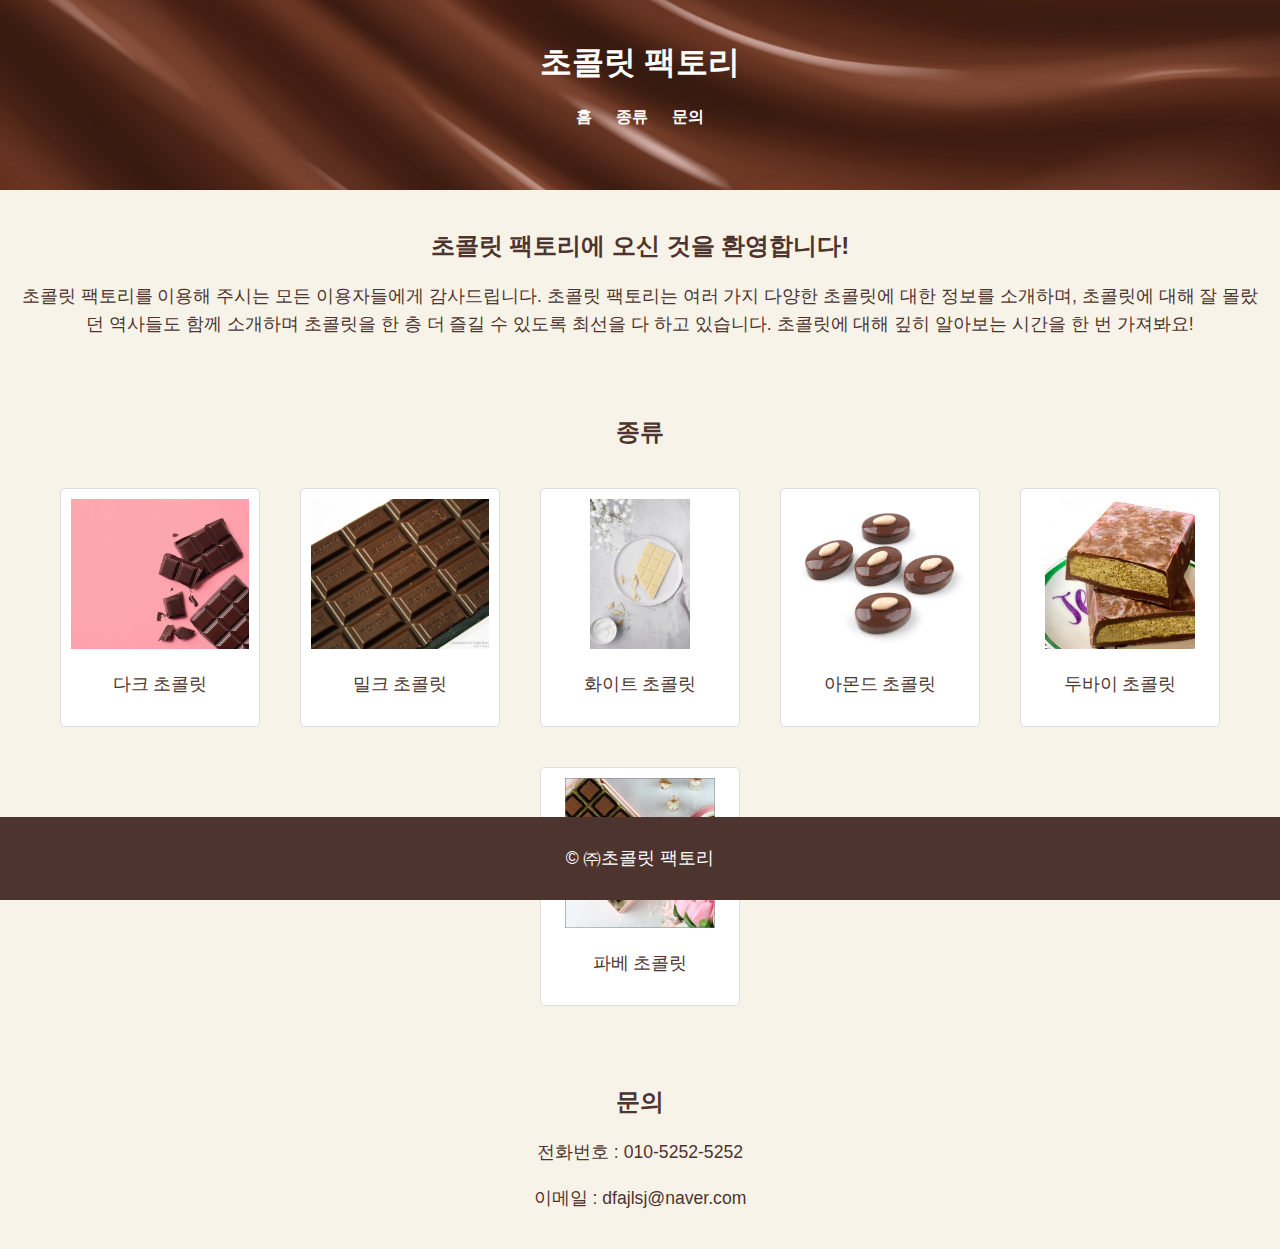
<file: index.html>
<!DOCTYPE html>
<html lang="ko">
<head>
    <meta charset="UTF-8">
    <meta name="viewport" content="width=device-width, initial-scale=1.0">
    <title>초콜릿 팩토리</title>
    <link rel="stylesheet" href="styles.css">
</head>
<body>

    <header class="header-background">
        <h1>초콜릿 팩토리</h1>
        <nav>
            <ul>
                <li><a href="#home">홈</a></li>
                <li><a href="#products">종류</a></li>
                <li><a href="#contact">문의</a></li>
            </ul>
        </nav>
    </header>

    <section id="home">
        <h2>초콜릿 팩토리에 오신 것을 환영합니다!</h2>
        <p>초콜릿 팩토리를 이용해 주시는 모든 이용자들에게 감사드립니다. 초콜릿 팩토리는 여러 가지 다양한 초콜릿에 대한 정보를 소개하며, 초콜릿에 대해 잘 몰랐던 역사들도 함께 소개하며 초콜릿을 한 층 더 즐길 수 있도록 최선을 다 하고 있습니다. 초콜릿에 대해 깊히 알아보는 시간을 한 번 가져봐요!</p>
    </section>

    <section id="products">
        <h2>종류</h2>
        <div class="product-list">
            <div class="product">
                <img src="다크초콜릿.jpg" alt="초콜릿 1">
                <p>다크 초콜릿</p>
                <div class="product-info">
                    <p>다크 초콜릿은 카카오 함량이 높은 초콜릿으로, 풍부한 카카오의 맛을 느낄 수 있습니다.</p>
                    <a href="dark.html" class="detail-button">></a>
                </div>
            </div>
            <div class="product">
                <img src="밀크초콜릿.jpg" alt="초콜릿 2">
                <p>밀크 초콜릿</p>
                <div class="product-info">
                    <p>밀크 초콜릿은 부드럽고 달콤한 맛을 자랑합니다.</p>
                    <a href="milk.html" class="detail-button">></a>
                </div>
            </div>
            <div class="product">
                <img src="화이트초콜릿.jpg" alt="초콜릿 3">
                <p>화이트 초콜릿</p>
                <div class="product-info">
                    <p>화이트 초콜릿은 우유와 설탕이 많이 들어가 부드럽고 달콤합니다.</p>
                    <a href="white.html" class="detail-button">></a>
                </div>
            </div>
            <div class="product">
                <img src="아몬드초콜릿.jpg" alt="초콜릿 4">
                <p>아몬드 초콜릿</p>
                <div class="product-info">
                    <p>아몬드 초콜릿은 고소한 아몬드와 달콤한 초콜릿의 조화가 일품입니다.</p>
                    <a href="almond.html" class="detail-button">></a>
                </div>
            </div>
            <div class="product">
                <img src="두바이초콜릿.jpg" alt="초콜릿 5">
                <p>두바이 초콜릿</p>
                <div class="product-info">
                    <p>두바이 초콜릿은 럭셔리한 패키지와 고급스러운 맛이 특징입니다.</p>
                    <a href="dubai.html" class="detail-button">></a>
                </div>
            </div>
            <div class="product">
                <img src="파베초콜릿.jpg" alt="초콜릿 6">
                <p>파베 초콜릿</p>
                <div class="product-info">
                    <p>파베 초콜릿은 부드럽고 진한 초콜릿 맛을 자랑합니다.</p>
                    <a href="pave.html" class="detail-button">></a>
                </div>
            </div>
        </div>
    </section>

    <section id="contact">
        <h2>문의</h2>
        <p>전화번호 : 010-5252-5252</p>
        <p>이메일 : dfajlsj@naver.com</p>
    </section>

    <footer>
        <p>&copy; ㈜초콜릿 팩토리</p>
    </footer>
</body>
</html>
</file>
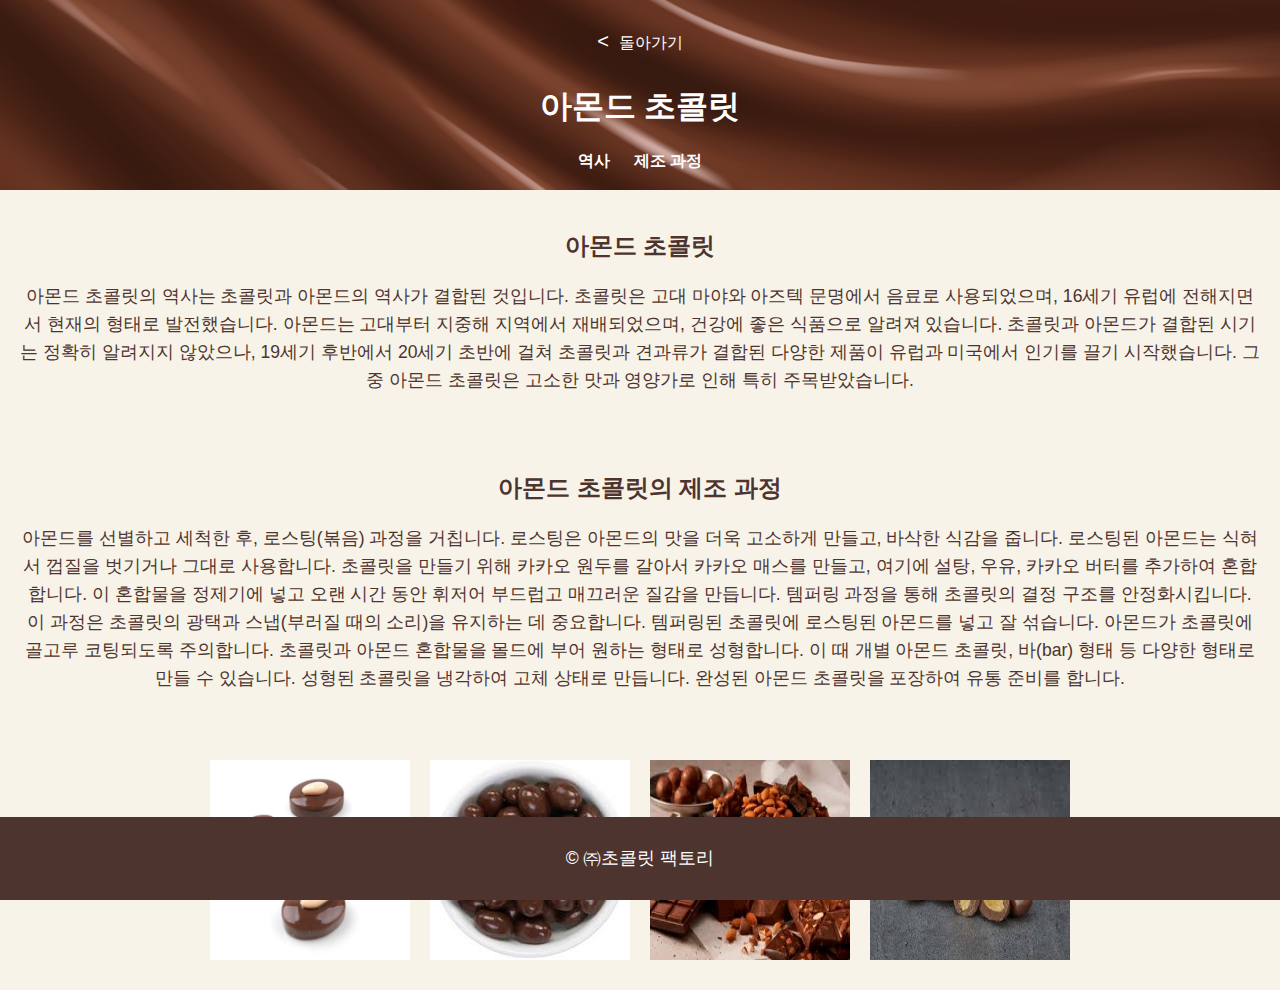
<file: almond.html>
<!DOCTYPE html>
<html lang="ko">
<head>
    <meta charset="UTF-8">
    <meta name="viewport" content="width=device-width, initial-scale=1.0">
    <title>아몬드 초콜릿</title>
    <link rel="stylesheet" href="styles.css">
</head>
<body>
    <header class="header-background">
        <a href="index.html" class="back-button">돌아가기</a>
        <h1>아몬드 초콜릿</h1>
        <nav>
            <ul>
                <li><a href="#history">역사</a></li>
                <li><a href="#process">제조 과정</a></li>
            </ul>
        </nav>
    </header>

    <main>
        <section id="history">
            <h2>아몬드 초콜릿</h2>
            <p>아몬드 초콜릿의 역사는 초콜릿과 아몬드의 역사가 결합된 것입니다. 초콜릿은 고대 마야와 아즈텍 문명에서 음료로 사용되었으며, 16세기 유럽에 전해지면서 현재의 형태로 발전했습니다. 아몬드는 고대부터 지중해 지역에서 재배되었으며, 건강에 좋은 식품으로 알려져 있습니다. 초콜릿과 아몬드가 결합된 시기는 정확히 알려지지 않았으나, 19세기 후반에서 20세기 초반에 걸쳐 초콜릿과 견과류가 결합된 다양한 제품이 유럽과 미국에서 인기를 끌기 시작했습니다. 그 중 아몬드 초콜릿은 고소한 맛과 영양가로 인해 특히 주목받았습니다.</p>
        </section>

        <section id="process">
            <h2>아몬드 초콜릿의 제조 과정</h2>
            <p>아몬드를 선별하고 세척한 후, 로스팅(볶음) 과정을 거칩니다. 로스팅은 아몬드의 맛을 더욱 고소하게 만들고, 바삭한 식감을 줍니다. 로스팅된 아몬드는 식혀서 껍질을 벗기거나 그대로 사용합니다. 초콜릿을 만들기 위해 카카오 원두를 갈아서 카카오 매스를 만들고, 여기에 설탕, 우유, 카카오 버터를 추가하여 혼합합니다. 이 혼합물을 정제기에 넣고 오랜 시간 동안 휘저어 부드럽고 매끄러운 질감을 만듭니다. 템퍼링 과정을 통해 초콜릿의 결정 구조를 안정화시킵니다. 이 과정은 초콜릿의 광택과 스냅(부러질 때의 소리)을 유지하는 데 중요합니다. 템퍼링된 초콜릿에 로스팅된 아몬드를 넣고 잘 섞습니다. 아몬드가 초콜릿에 골고루 코팅되도록 주의합니다. 초콜릿과 아몬드 혼합물을 몰드에 부어 원하는 형태로 성형합니다. 이 때 개별 아몬드 초콜릿, 바(bar) 형태 등 다양한 형태로 만들 수 있습니다. 성형된 초콜릿을 냉각하여 고체 상태로 만듭니다. 완성된 아몬드 초콜릿을 포장하여 유통 준비를 합니다.</p>
        </section>

    </main>

    <div class="chocolate-gallery">
        <img src="아몬드초콜릿.jpg" alt="아몬드 초콜릿 1" class="chocolate-image">
        <img src="아몬드초콜릿2.jpg" alt="아몬드 초콜릿 2" class="chocolate-image">
        <img src="아몬드초콜릿3.jpg" alt="아몬드 초콜릿 3" class="chocolate-image">
        <img src="아몬드초콜릿4.jpg" alt="아몬드 초콜릿 4" class="chocolate-image">
    </div>

    <footer>
        <p>&copy; ㈜초콜릿 팩토리</p>
    </footer>
</body>
</html>
</file>
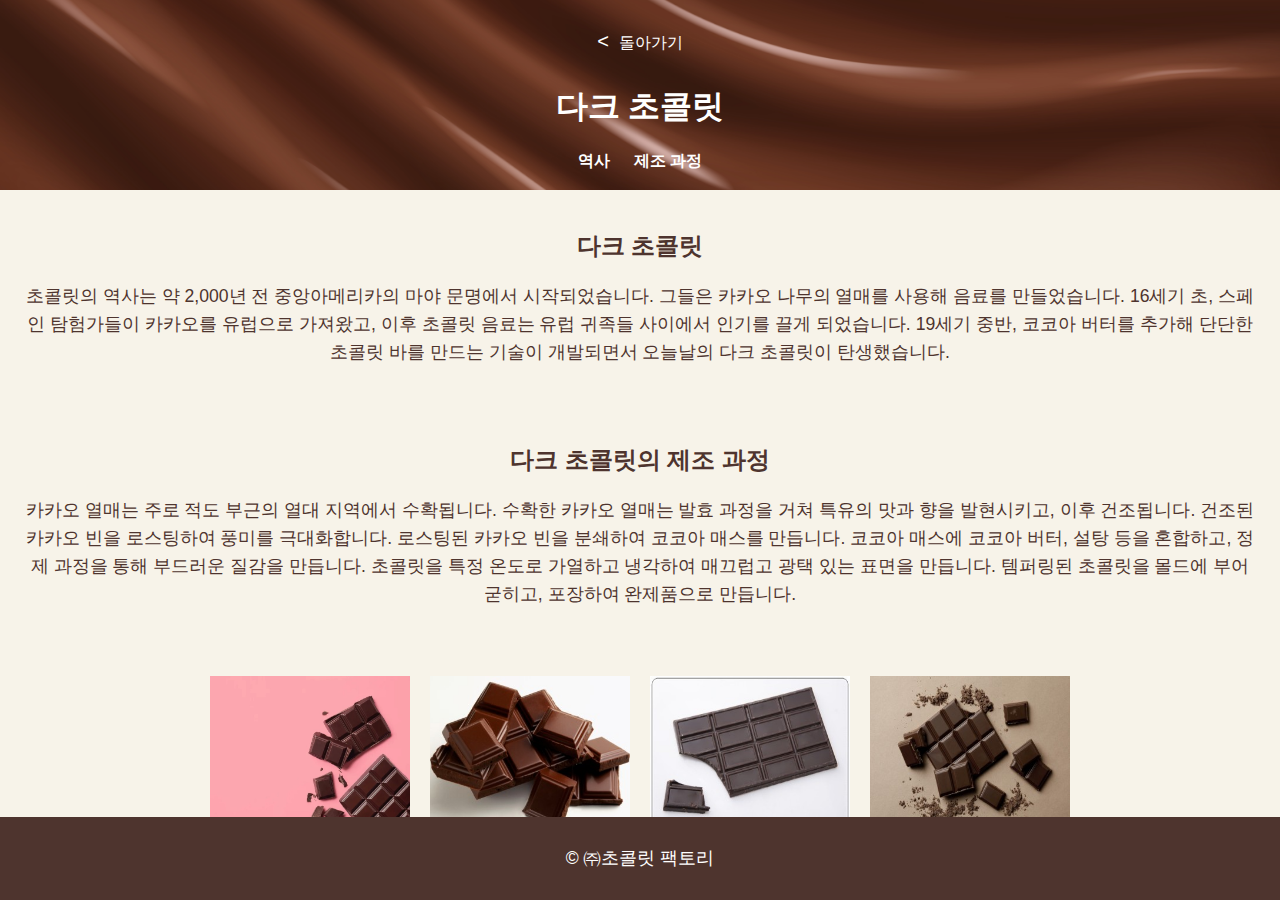
<file: dark.html>
<!DOCTYPE html>
<html lang="ko">
<head>
    <meta charset="UTF-8">
    <meta name="viewport" content="width=device-width, initial-scale=1.0">
    <title>다크 초콜릿</title>
    <link rel="stylesheet" href="styles.css">
</head>
<body>
    <header class="header-background">
        <a href="index.html" class="back-button">돌아가기</a>
        <h1>다크 초콜릿</h1>
        <nav>
            <ul>
                <li><a href="#history">역사</a></li>
                <li><a href="#process">제조 과정</a></li>
            </ul>
        </nav>
    </header>

    <main>
        <section id="history">
            <h2>다크 초콜릿</h2>
            <p>초콜릿의 역사는 약 2,000년 전 중앙아메리카의 마야 문명에서 시작되었습니다. 그들은 카카오 나무의 열매를 사용해 음료를 만들었습니다. 16세기 초, 스페인 탐험가들이 카카오를 유럽으로 가져왔고, 이후 초콜릿 음료는 유럽 귀족들 사이에서 인기를 끌게 되었습니다. 19세기 중반, 코코아 버터를 추가해 단단한 초콜릿 바를 만드는 기술이 개발되면서 오늘날의 다크 초콜릿이 탄생했습니다.</p>
        </section>

        <section id="process">
            <h2>다크 초콜릿의 제조 과정</h2>
            <p>카카오 열매는 주로 적도 부근의 열대 지역에서 수확됩니다. 수확한 카카오 열매는 발효 과정을 거쳐 특유의 맛과 향을 발현시키고, 이후 건조됩니다. 건조된 카카오 빈을 로스팅하여 풍미를 극대화합니다. 로스팅된 카카오 빈을 분쇄하여 코코아 매스를 만듭니다. 코코아 매스에 코코아 버터, 설탕 등을 혼합하고, 정제 과정을 통해 부드러운 질감을 만듭니다. 초콜릿을 특정 온도로 가열하고 냉각하여 매끄럽고 광택 있는 표면을 만듭니다. 템퍼링된 초콜릿을 몰드에 부어 굳히고, 포장하여 완제품으로 만듭니다.</p>
        </section>

    </main>

    <div class="chocolate-gallery">
        <img src="다크초콜릿.jpg" alt="다크 초콜릿 1" class="chocolate-image">
        <img src="다크초콜릿2.jpg" alt="다크 초콜릿 2" class="chocolate-image">
        <img src="다크초콜릿3.jpg" alt="다크 초콜릿 3" class="chocolate-image">
        <img src="다크초콜릿4.jpg" alt="다크 초콜릿 4" class="chocolate-image">
    </div>

    <footer>
        <p>&copy; ㈜초콜릿 팩토리</p>
    </footer>
</body>
</html>
</file>
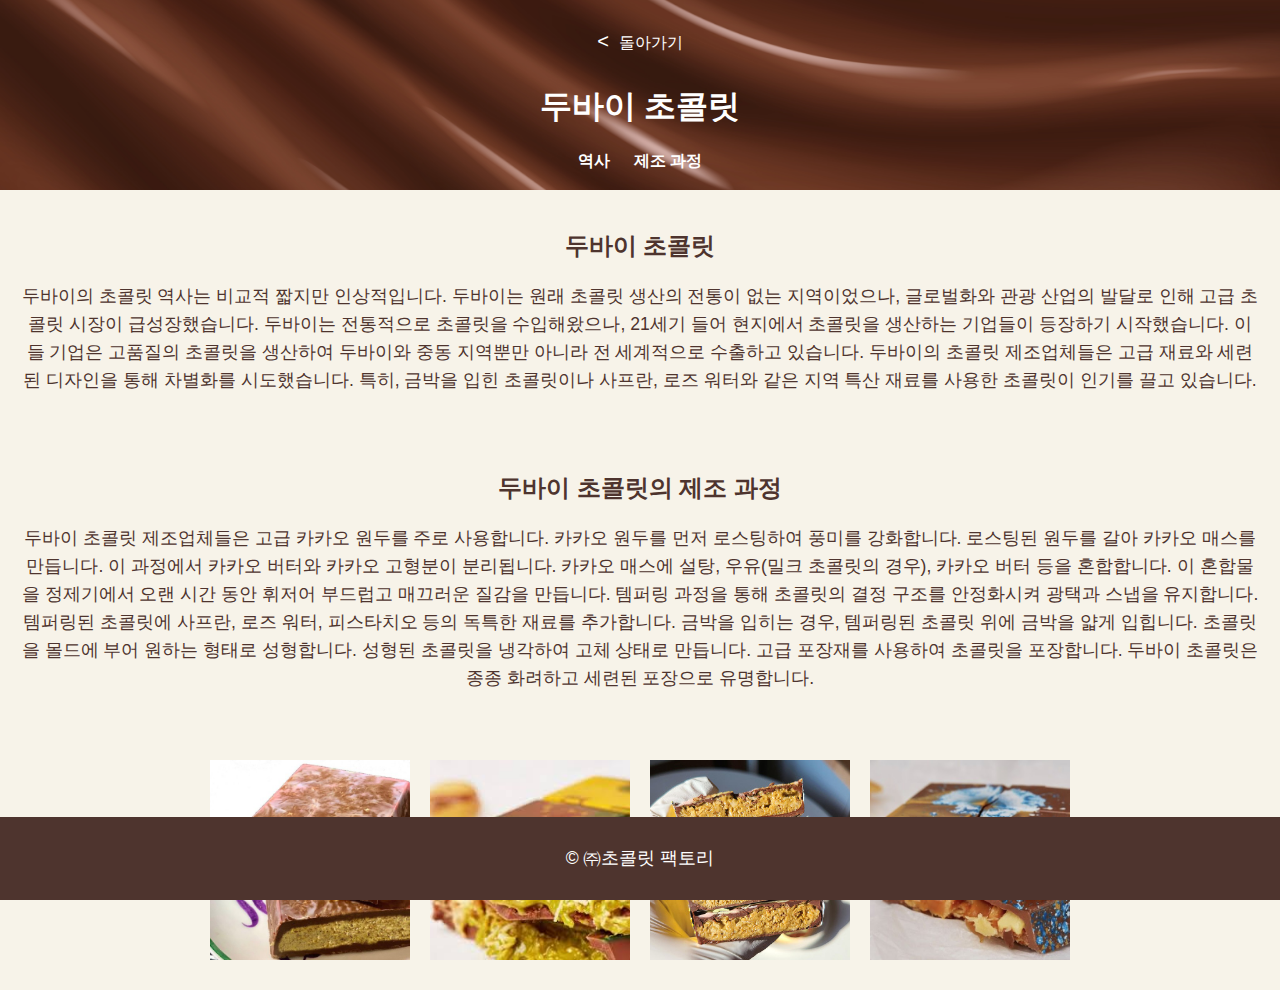
<file: dubai.html>
<!DOCTYPE html>
<html lang="ko">
<head>
    <meta charset="UTF-8">
    <meta name="viewport" content="width=device-width, initial-scale=1.0">
    <title>두바이 초콜릿</title>
    <link rel="stylesheet" href="styles.css">
</head>
<body>
    <header class="header-background">
        <a href="index.html" class="back-button">돌아가기</a>
        <h1>두바이 초콜릿</h1>
        <nav>
            <ul>
                <li><a href="#history">역사</a></li>
                <li><a href="#process">제조 과정</a></li>
            </ul>
        </nav>
    </header>

    <main>
        <section id="history">
            <h2>두바이 초콜릿</h2>
            <p>두바이의 초콜릿 역사는 비교적 짧지만 인상적입니다. 두바이는 원래 초콜릿 생산의 전통이 없는 지역이었으나, 글로벌화와 관광 산업의 발달로 인해 고급 초콜릿 시장이 급성장했습니다. 두바이는 전통적으로 초콜릿을 수입해왔으나, 21세기 들어 현지에서 초콜릿을 생산하는 기업들이 등장하기 시작했습니다. 이들 기업은 고품질의 초콜릿을 생산하여 두바이와 중동 지역뿐만 아니라 전 세계적으로 수출하고 있습니다. 두바이의 초콜릿 제조업체들은 고급 재료와 세련된 디자인을 통해 차별화를 시도했습니다. 특히, 금박을 입힌 초콜릿이나 사프란, 로즈 워터와 같은 지역 특산 재료를 사용한 초콜릿이 인기를 끌고 있습니다.</p>
        </section>

        <section id="process">
            <h2>두바이 초콜릿의 제조 과정</h2>
            <p>두바이 초콜릿 제조업체들은 고급 카카오 원두를 주로 사용합니다. 카카오 원두를 먼저 로스팅하여 풍미를 강화합니다. 로스팅된 원두를 갈아 카카오 매스를 만듭니다. 이 과정에서 카카오 버터와 카카오 고형분이 분리됩니다. 카카오 매스에 설탕, 우유(밀크 초콜릿의 경우), 카카오 버터 등을 혼합합니다. 이 혼합물을 정제기에서 오랜 시간 동안 휘저어 부드럽고 매끄러운 질감을 만듭니다. 템퍼링 과정을 통해 초콜릿의 결정 구조를 안정화시켜 광택과 스냅을 유지합니다. 템퍼링된 초콜릿에 사프란, 로즈 워터, 피스타치오 등의 독특한 재료를 추가합니다. 금박을 입히는 경우, 템퍼링된 초콜릿 위에 금박을 얇게 입힙니다. 초콜릿을 몰드에 부어 원하는 형태로 성형합니다. 성형된 초콜릿을 냉각하여 고체 상태로 만듭니다. 고급 포장재를 사용하여 초콜릿을 포장합니다. 두바이 초콜릿은 종종 화려하고 세련된 포장으로 유명합니다.</p>
        </section>

    </main>

    <div class="chocolate-gallery">
        <img src="두바이초콜릿.jpg" alt="두바이초콜릿 1" class="chocolate-image">
        <img src="두바이초콜릿2.jpg" alt="두바이초콜릿 2" class="chocolate-image">
        <img src="두바이초콜릿3.jpg" alt="두바이초콜릿 3" class="chocolate-image">
        <img src="두바이초콜릿4.jpg" alt="두바이초콜릿 4" class="chocolate-image">
    </div>

    <footer>
        <p>&copy; ㈜초콜릿 팩토리</p>
    </footer>
</body>
</html>
</file>
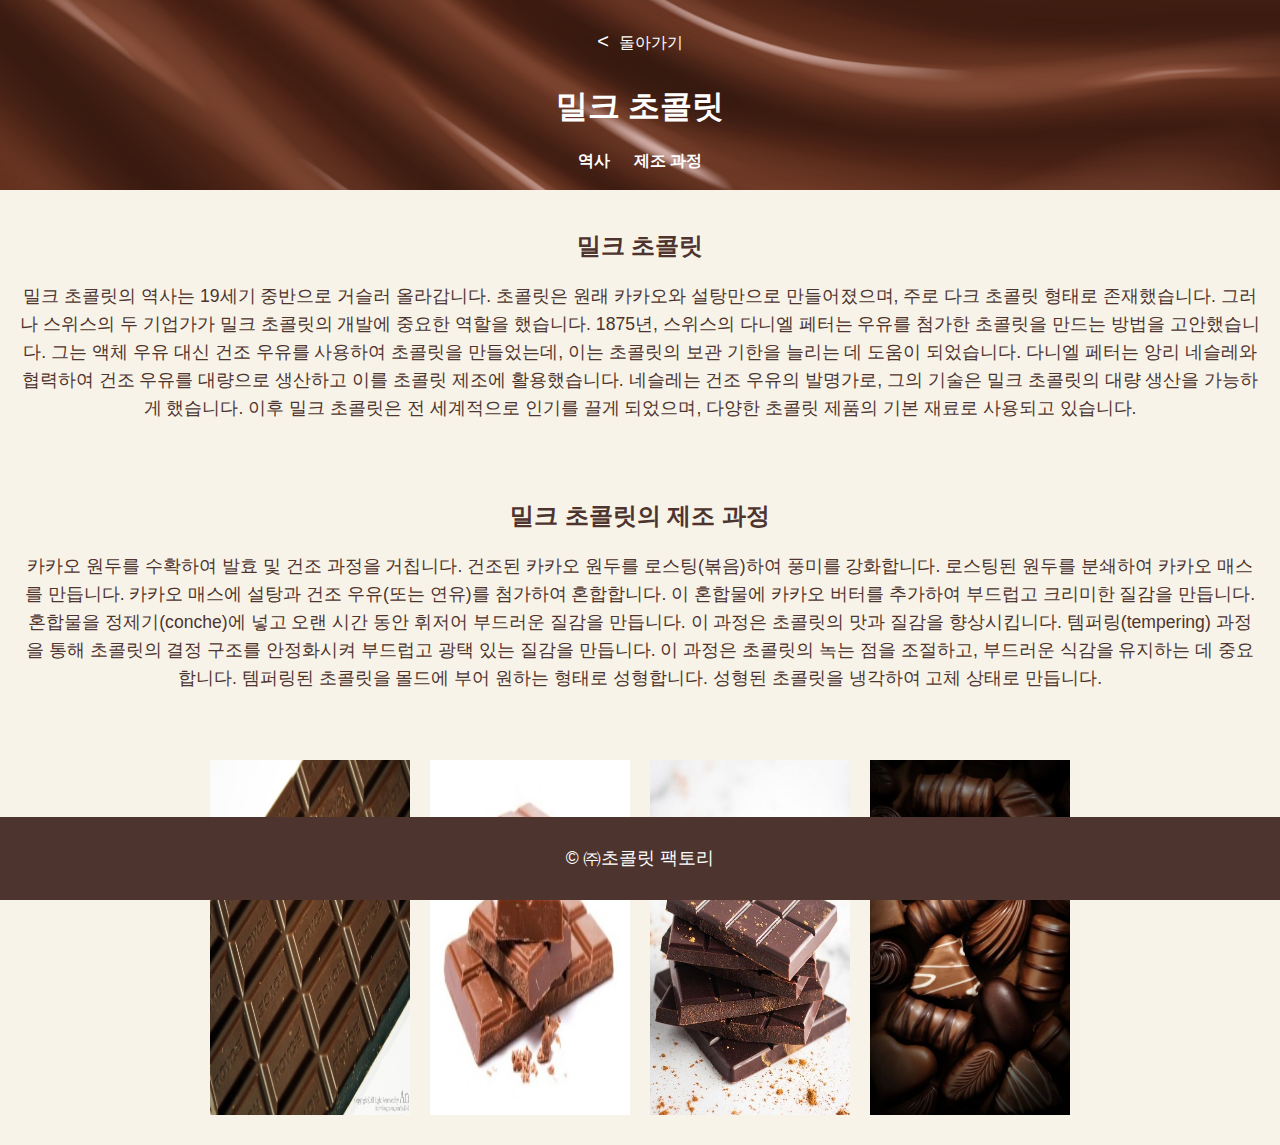
<file: milk.html>
<!DOCTYPE html>
<html lang="ko">
<head>
    <meta charset="UTF-8">
    <meta name="viewport" content="width=device-width, initial-scale=1.0">
    <title>밀크 초콜릿</title>
    <link rel="stylesheet" href="styles.css">
</head>
<body>
    <header class="header-background">
        <a href="index.html" class="back-button">돌아가기</a>
        <h1>밀크 초콜릿</h1>
        <nav>
            <ul>
                <li><a href="#history">역사</a></li>
                <li><a href="#process">제조 과정</a></li>
            </ul>
        </nav>
    </header>

    <main>
        <section id="history">
            <h2>밀크 초콜릿</h2>
            <p>밀크 초콜릿의 역사는 19세기 중반으로 거슬러 올라갑니다. 초콜릿은 원래 카카오와 설탕만으로 만들어졌으며, 주로 다크 초콜릿 형태로 존재했습니다. 그러나 스위스의 두 기업가가 밀크 초콜릿의 개발에 중요한 역할을 했습니다. 1875년, 스위스의 다니엘 페터는 우유를 첨가한 초콜릿을 만드는 방법을 고안했습니다. 그는 액체 우유 대신 건조 우유를 사용하여 초콜릿을 만들었는데, 이는 초콜릿의 보관 기한을 늘리는 데 도움이 되었습니다. 다니엘 페터는 앙리 네슬레와 협력하여 건조 우유를 대량으로 생산하고 이를 초콜릿 제조에 활용했습니다. 네슬레는 건조 우유의 발명가로, 그의 기술은 밀크 초콜릿의 대량 생산을 가능하게 했습니다. 이후 밀크 초콜릿은 전 세계적으로 인기를 끌게 되었으며, 다양한 초콜릿 제품의 기본 재료로 사용되고 있습니다.</p>
        </section>

        <section id="process">
            <h2>밀크 초콜릿의 제조 과정</h2>
            <p>카카오 원두를 수확하여 발효 및 건조 과정을 거칩니다.
                건조된 카카오 원두를 로스팅(볶음)하여 풍미를 강화합니다.
                로스팅된 원두를 분쇄하여 카카오 매스를 만듭니다. 카카오 매스에 설탕과 건조 우유(또는 연유)를 첨가하여 혼합합니다.
                이 혼합물에 카카오 버터를 추가하여 부드럽고 크리미한 질감을 만듭니다. 혼합물을 정제기(conche)에 넣고 오랜 시간 동안 휘저어 부드러운 질감을 만듭니다. 이 과정은 초콜릿의 맛과 질감을 향상시킵니다. 템퍼링(tempering) 과정을 통해 초콜릿의 결정 구조를 안정화시켜 부드럽고 광택 있는 질감을 만듭니다. 이 과정은 초콜릿의 녹는 점을 조절하고, 부드러운 식감을 유지하는 데 중요합니다. 템퍼링된 초콜릿을 몰드에 부어 원하는 형태로 성형합니다.
                성형된 초콜릿을 냉각하여 고체 상태로 만듭니다.</p>
        </section>

    </main>

    <div class="chocolate-gallery">
        <img src="밀크초콜릿.jpg" alt="밀크 초콜릿 1" class="chocolate-image">
        <img src="밀크초콜릿2.jpg" alt="밀크 초콜릿 2" class="chocolate-image">
        <img src="밀크초콜릿3.jpg" alt="밀크 초콜릿 3" class="chocolate-image">
        <img src="밀크초콜릿4.jpg" alt="밀크 초콜릿 4" class="chocolate-image">
    </div>

    <footer>
        <p>&copy; ㈜초콜릿 팩토리</p>
    </footer>
</body>
</html>
</file>
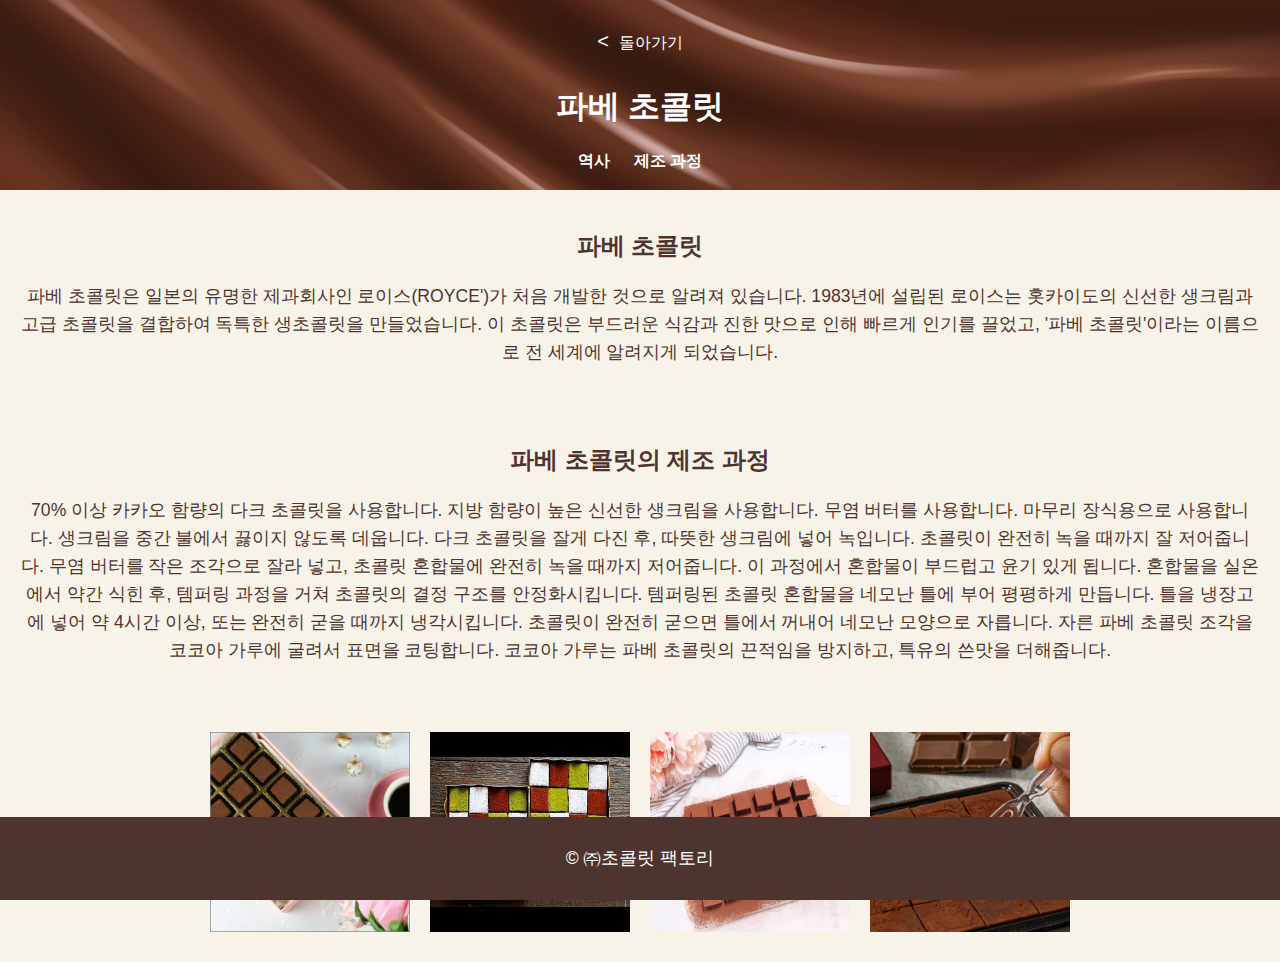
<file: pave.html>
<!DOCTYPE html>
<html lang="ko">
<head>
    <meta charset="UTF-8">
    <meta name="viewport" content="width=device-width, initial-scale=1.0">
    <title>파베 초콜릿</title>
    <link rel="stylesheet" href="styles.css">
</head>
<body>
    <header class="header-background">
        <a href="index.html" class="back-button">돌아가기</a>
        <h1>파베 초콜릿</h1>
        <nav>
            <ul>
                <li><a href="#history">역사</a></li>
                <li><a href="#process">제조 과정</a></li>
            </ul>
        </nav>
    </header>

    <main>
        <section id="history">
            <h2>파베 초콜릿</h2>
            <p>파베 초콜릿은 일본의 유명한 제과회사인 로이스(ROYCE')가 처음 개발한 것으로 알려져 있습니다. 1983년에 설립된 로이스는 홋카이도의 신선한 생크림과 고급 초콜릿을 결합하여 독특한 생초콜릿을 만들었습니다. 이 초콜릿은 부드러운 식감과 진한 맛으로 인해 빠르게 인기를 끌었고, '파베 초콜릿'이라는 이름으로 전 세계에 알려지게 되었습니다.</p>
        </section>

        <section id="process">
            <h2>파베 초콜릿의 제조 과정</h2>
            <p>70% 이상 카카오 함량의 다크 초콜릿을 사용합니다. 지방 함량이 높은 신선한 생크림을 사용합니다. 무염 버터를 사용합니다. 마무리 장식용으로 사용합니다. 생크림을 중간 불에서 끓이지 않도록 데웁니다. 다크 초콜릿을 잘게 다진 후, 따뜻한 생크림에 넣어 녹입니다. 초콜릿이 완전히 녹을 때까지 잘 저어줍니다. 무염 버터를 작은 조각으로 잘라 넣고, 초콜릿 혼합물에 완전히 녹을 때까지 저어줍니다. 이 과정에서 혼합물이 부드럽고 윤기 있게 됩니다. 혼합물을 실온에서 약간 식힌 후, 템퍼링 과정을 거쳐 초콜릿의 결정 구조를 안정화시킵니다. 템퍼링된 초콜릿 혼합물을 네모난 틀에 부어 평평하게 만듭니다. 틀을 냉장고에 넣어 약 4시간 이상, 또는 완전히 굳을 때까지 냉각시킵니다. 초콜릿이 완전히 굳으면 틀에서 꺼내어 네모난 모양으로 자릅니다. 자른 파베 초콜릿 조각을 코코아 가루에 굴려서 표면을 코팅합니다. 코코아 가루는 파베 초콜릿의 끈적임을 방지하고, 특유의 쓴맛을 더해줍니다.</p>
        </section>

    </main>

    <div class="chocolate-gallery">
        <img src="파베초콜릿.jpg" alt="파베 초콜릿 1" class="chocolate-image">
        <img src="파베초콜릿2.jpg" alt="파베 초콜릿 2" class="chocolate-image">
        <img src="파베초콜릿3.jpg" alt="파베 초콜릿 3" class="chocolate-image">
        <img src="파베초콜릿4.jpg" alt="파베 초콜릿 4" class="chocolate-image">
    </div>

    <footer>
        <p>&copy; ㈜초콜릿 팩토리</p>
    </footer>
</body>
</html>
</file>
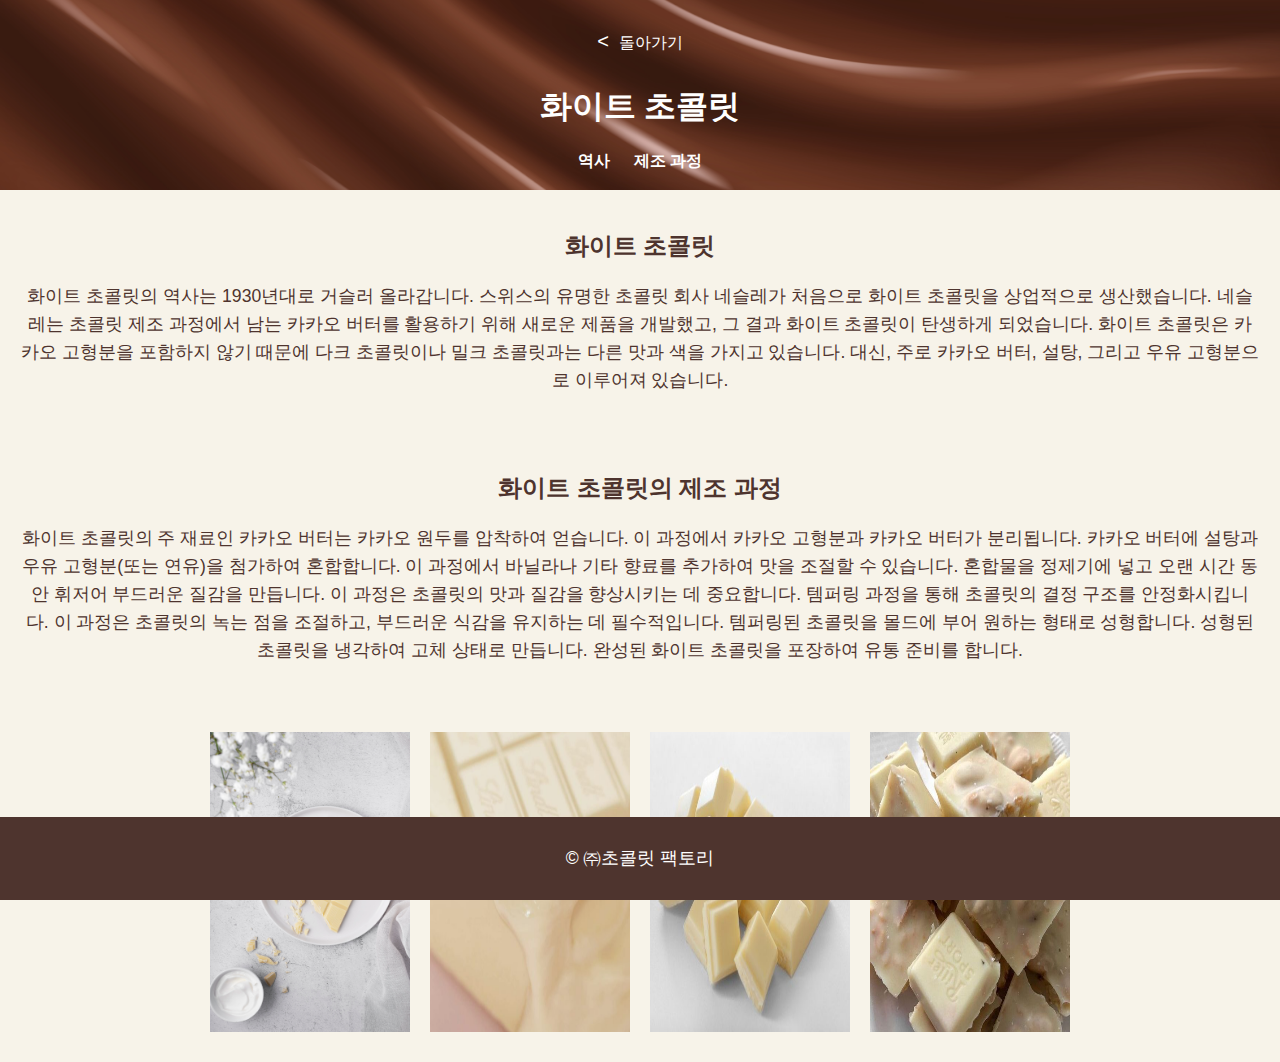
<file: white.html>
<!DOCTYPE html>
<html lang="ko">
<head>
    <meta charset="UTF-8">
    <meta name="viewport" content="width=device-width, initial-scale=1.0">
    <title>화이트 초콜릿</title>
    <link rel="stylesheet" href="styles.css">
</head>
<body>
    <header class="header-background">
        <a href="index.html" class="back-button">돌아가기</a>
        <h1>화이트 초콜릿</h1>
        <nav>
            <ul>
                <li><a href="#history">역사</a></li>
                <li><a href="#process">제조 과정</a></li>
            </ul>
        </nav>
    </header>

    <main>
        <section id="history">
            <h2>화이트 초콜릿</h2>
            <p>화이트 초콜릿의 역사는 1930년대로 거슬러 올라갑니다. 스위스의 유명한 초콜릿 회사 네슬레가 처음으로 화이트 초콜릿을 상업적으로 생산했습니다. 네슬레는 초콜릿 제조 과정에서 남는 카카오 버터를 활용하기 위해 새로운 제품을 개발했고, 그 결과 화이트 초콜릿이 탄생하게 되었습니다. 화이트 초콜릿은 카카오 고형분을 포함하지 않기 때문에 다크 초콜릿이나 밀크 초콜릿과는 다른 맛과 색을 가지고 있습니다. 대신, 주로 카카오 버터, 설탕, 그리고 우유 고형분으로 이루어져 있습니다.</p>
        </section>

        <section id="process">
            <h2>화이트 초콜릿의 제조 과정</h2>
            <p>화이트 초콜릿의 주 재료인 카카오 버터는 카카오 원두를 압착하여 얻습니다. 이 과정에서 카카오 고형분과 카카오 버터가 분리됩니다. 카카오 버터에 설탕과 우유 고형분(또는 연유)을 첨가하여 혼합합니다. 이 과정에서 바닐라나 기타 향료를 추가하여 맛을 조절할 수 있습니다. 혼합물을 정제기에 넣고 오랜 시간 동안 휘저어 부드러운 질감을 만듭니다. 이 과정은 초콜릿의 맛과 질감을 향상시키는 데 중요합니다. 템퍼링 과정을 통해 초콜릿의 결정 구조를 안정화시킵니다. 이 과정은 초콜릿의 녹는 점을 조절하고, 부드러운 식감을 유지하는 데 필수적입니다. 템퍼링된 초콜릿을 몰드에 부어 원하는 형태로 성형합니다.
                성형된 초콜릿을 냉각하여 고체 상태로 만듭니다. 완성된 화이트 초콜릿을 포장하여 유통 준비를 합니다.</p>
        </section>

    </main>

    <div class="chocolate-gallery">
        <img src="화이트초콜릿.jpg" alt="화이트 초콜릿 1" class="chocolate-image">
        <img src="화이트초콜릿2.png" alt="화이트 초콜릿 2" class="chocolate-image">
        <img src="화이트초콜릿3.jpg" alt="화이트 초콜릿 3" class="chocolate-image">
        <img src="화이트초콜릿4.jpg" alt="화이트 초콜릿 4" class="chocolate-image">
    </div>

    <footer>
        <p>&copy; ㈜초콜릿 팩토리</p>
    </footer>
</body>
</html>
</file>
<file: styles.css>
body {
    font-family: 'Arial', sans-serif;
    margin: 0;
    padding: 0;
    box-sizing: border-box;
    background-color: #f7f3e9;
    color: #4e342e;
}

li {
    list-style: none;
}
.header-background {
    background-image: url('초콜릿 배경.jpg');
    background-size: cover; 
    background-position: center; 
    background-repeat: no-repeat;
    height: 150px;
    color: white;
    text-align: center; 
    padding: 20px;
}

nav ul {
    list-style: none;
    padding: 0;
}

nav ul li {
    display: inline;
    margin: 0 10px;
}

nav ul li a {
    color: white;
    text-decoration: none;
    font-weight: bold;
}

nav ul li a:hover {
    text-decoration: underline;
}

section {
    padding: 20px;
    text-align: center;
}

.product-list {
    display: flex;
    flex-wrap: wrap;
    justify-content: center;
}

.product {
    margin: 10px;
    padding: 10px;
    border: 1px solid #ddd;
    border-radius: 5px;
    background-color: #fff;
    width: 200px;
    box-sizing: border-box;
    transition: transform 0.3s;
}

.product img {
    max-width: 100%;
    height: 150px;
    object-fit: cover;
}

.product:hover {
    transform: scale(1.05);
}

@media (max-width: 768px) {
    nav ul li {
        display: inline;
        margin: 5px 0;
    }

    .product-list {
        flex-direction: column;
        align-items: center;
    }
}

@keyframes fadeIn {
    from {
        opacity: 0;
    }
    to {
        opacity: 1;
    }
}

section {
    animation: fadeIn 1s ease-in;
}

footer {
    background-color: #4e342e;
    color: white;
    text-align: center;
    padding: 10px 0;
    position: fixed;
    width: 100%;
    bottom: 0;
}

h1, h2 {
    font-family: 'Arial', sans-serif;
}

p {
    font-size: 1.1em;
    line-height: 1.6;
}

#scrollToTopBtn {
    display: block;
    position: fixed;
    bottom: 20px;
    right: 20px;
    z-index: 99;
    border: none;
    outline: none;
    background-color: #8d6e63;}

    .product {
        position: relative;
        display: inline-block;
        margin: 20px;
    }
    
    .product-info {
        display: none;
        position: absolute;
        bottom: 100%;
        left: 50%;
        transform: translateX(-50%);
        background-color: #fff;
        color: #333;
        padding: 10px;
        border: 1px solid #ccc;
        box-shadow: 0 4px 8px rgba(0, 0, 0, 0.1);
        width: 200px;
        z-index: 1;
    }
    
    .product:hover .product-info {
        display: block;
    }

    .detail-button {
        display: inline-block;
        margin-top: 10px;
        padding: 10px 20px;
        background-color: #50291c;
        color: white;
        text-decoration: none;
        border-radius: 5px;
        transition: background-color 0.3s;
    }
    
    .detail-button:hover {
        background-color: #3e271c;
    }

    .back-button {
        display: inline-block;
        padding: 10px 20px;
        color: #ffffff;
        text-decoration: none;
        position: relative;
        left: 0
    }
    
    .back-button:hover {
        left: -5px;
    }
    
    .back-button::before {
        content: '<';
        font-size: 20px;
        margin-right: 10px;
        color: #ffffff;
    }

    .chocolate-gallery {
        display: flex;
        flex-wrap: wrap;
        justify-content: center;
        padding: 20px;
    }
    
    .chocolate-image {
        margin: 10px;
        width: 200px;
        height: auto;
        transition: transform 0.3s;
    }
    
    .chocolate-image:hover {
        transform: scale(1.1);
    }

    @media (max-width: 600px) {
        .chocolate-gallery {
            flex-direction: column;
            align-items: center;
        }
    
        .chocolate-image {
            width: 80%;
        }
    }
</file>
